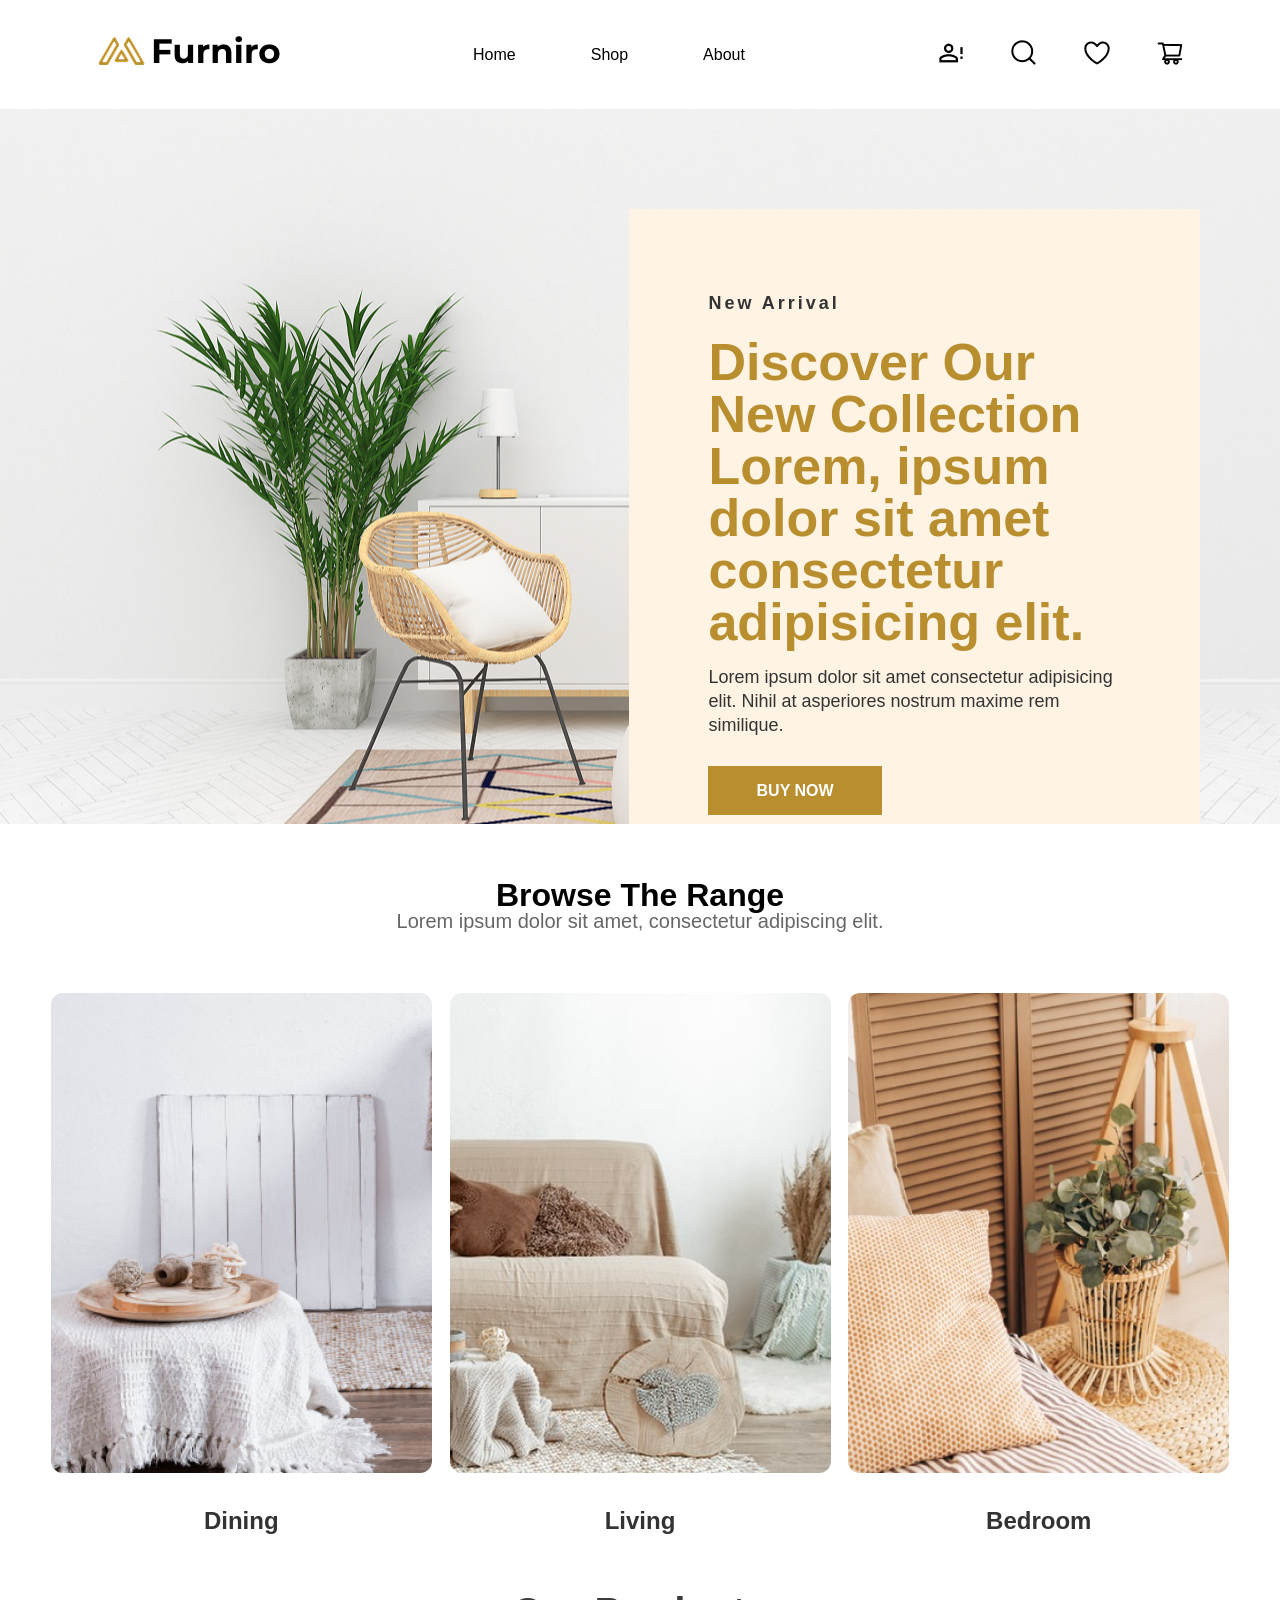
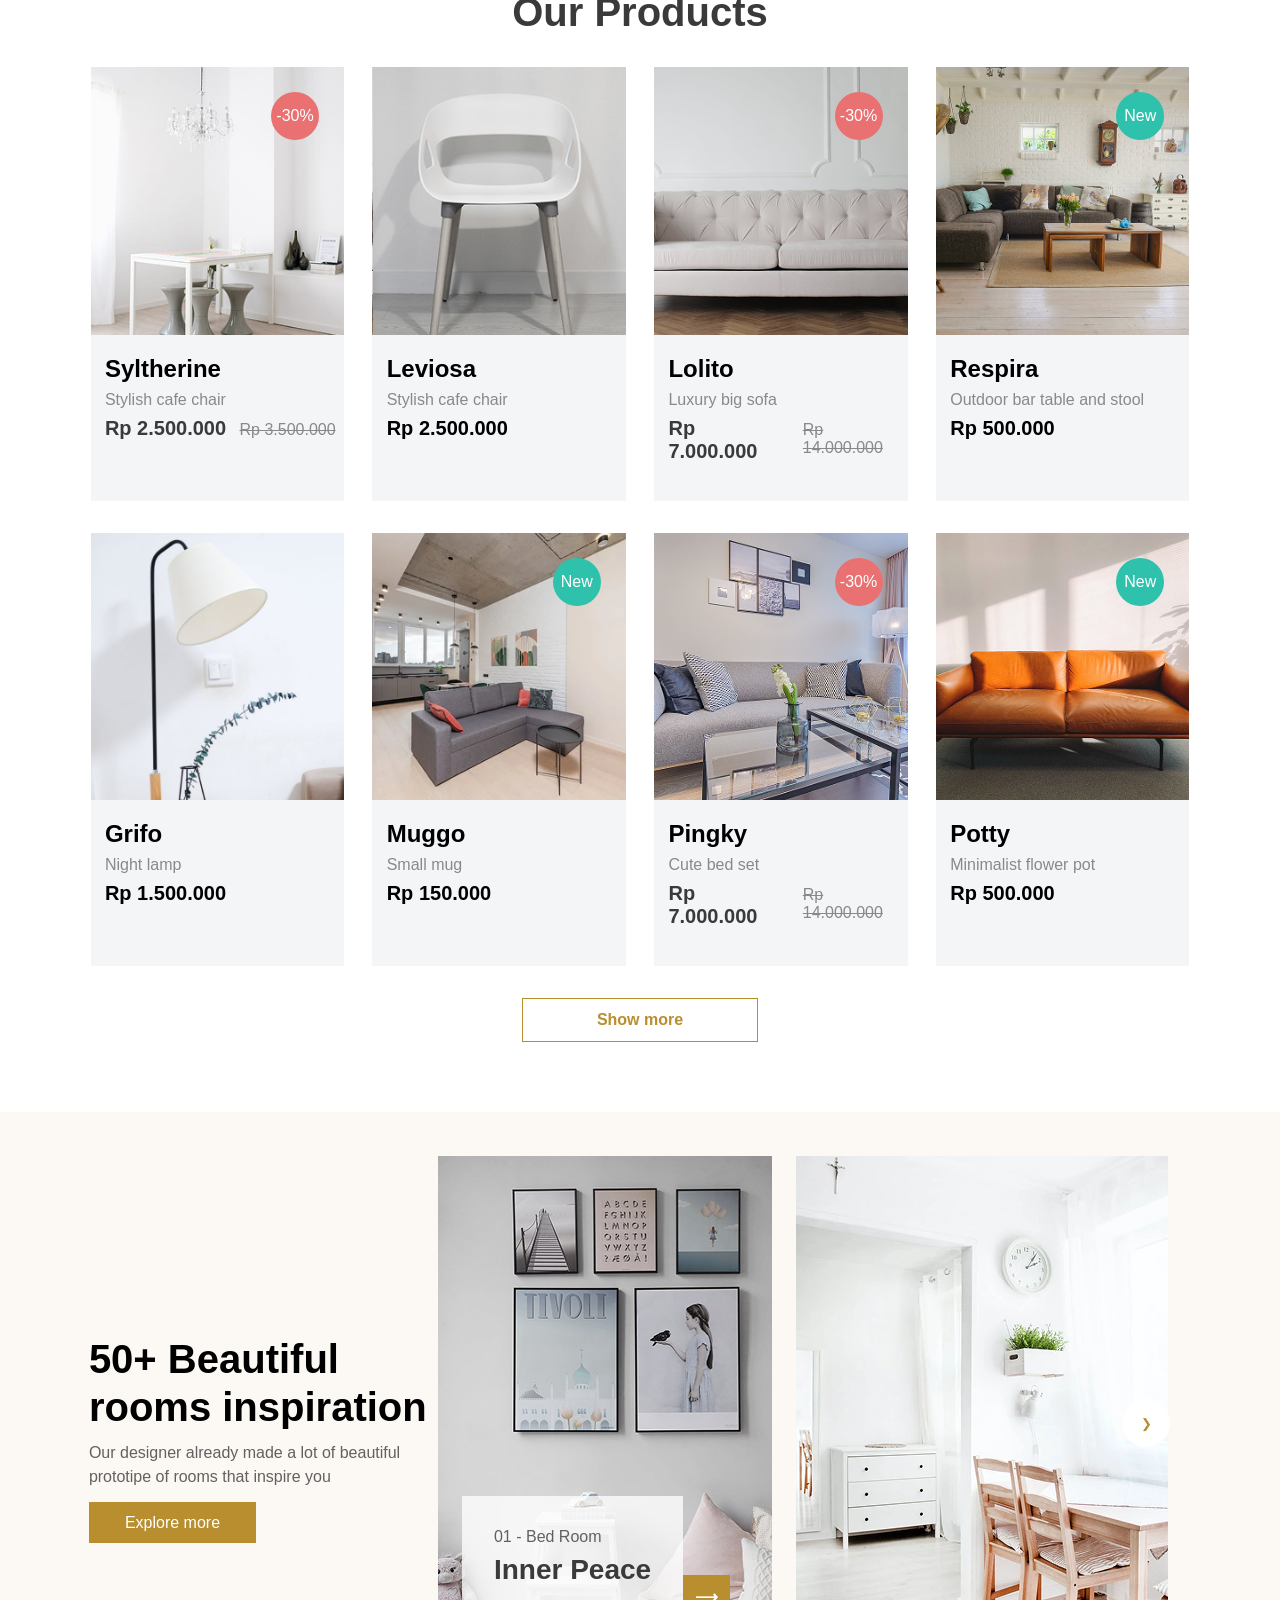
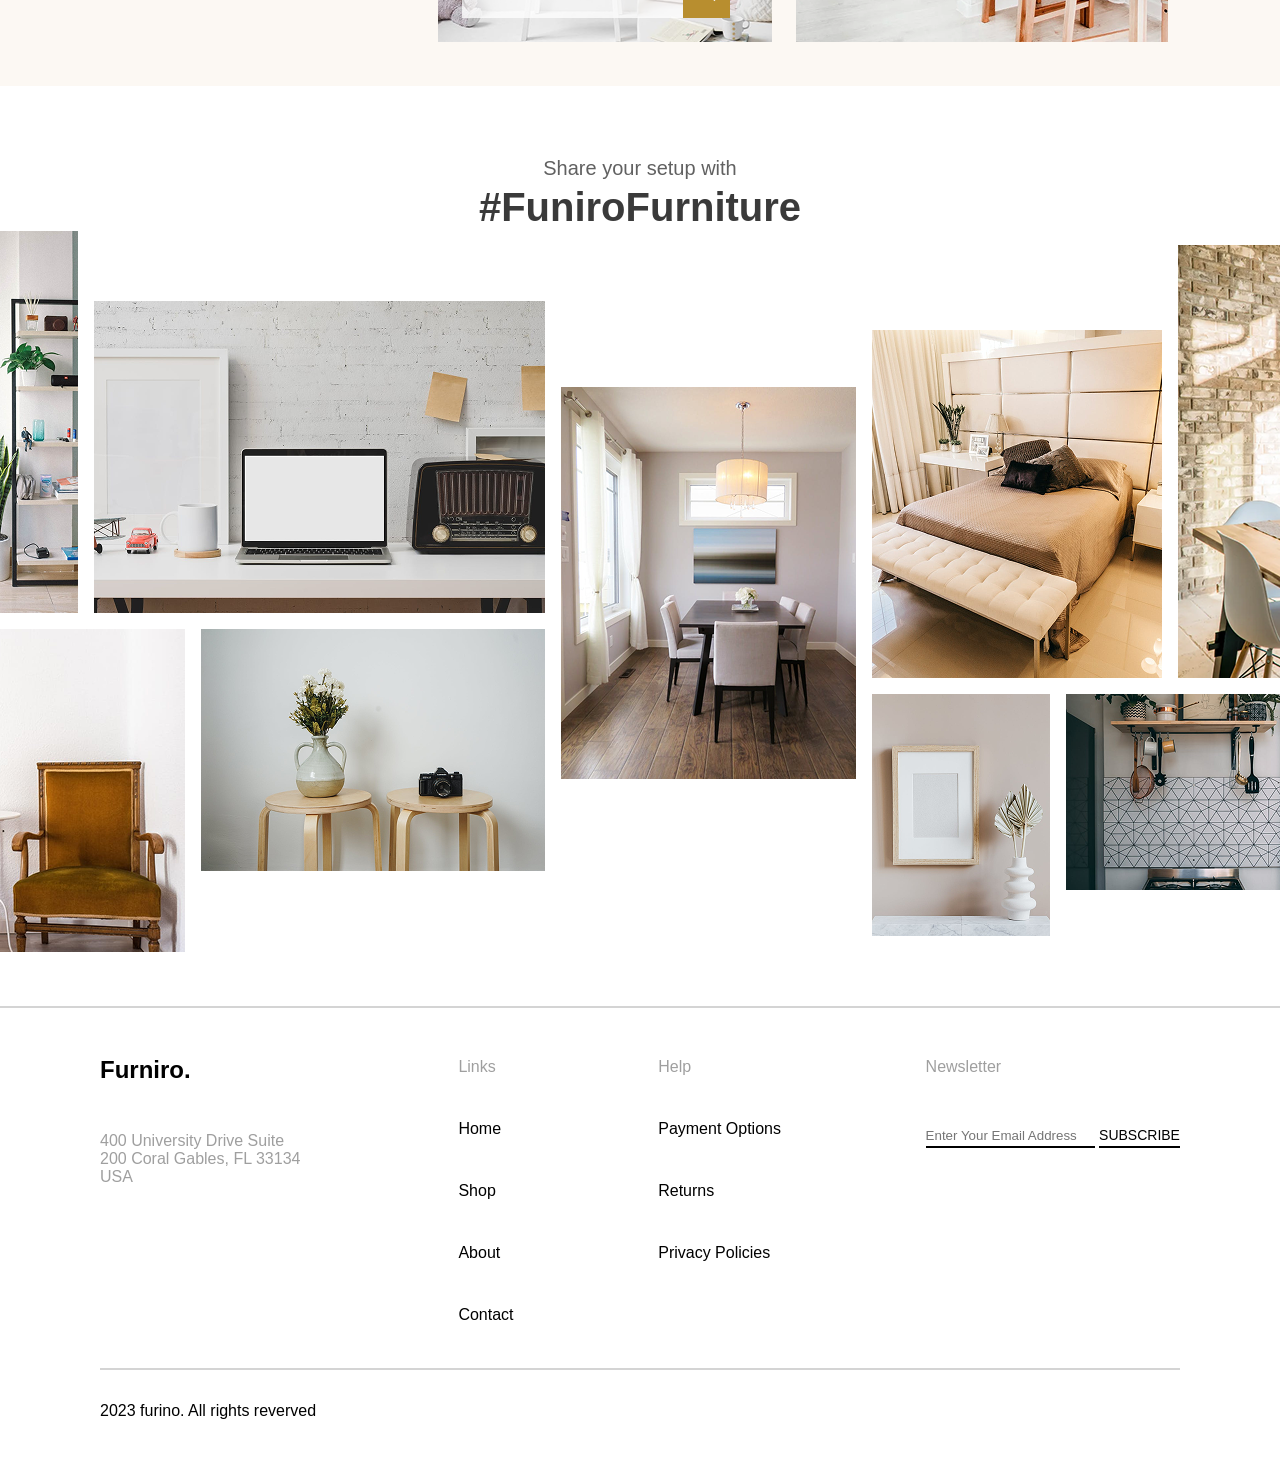
<file: index.html>
<!doctype html>
<html lang="en">
  <head>
    <meta charset="UTF-8" />
    <meta name="viewport" content="width=device-width, initial-scale=1.0" />
    <link rel="icon" href="/pictures/Logo.png" type="image/png" />
    <title>Furniro</title>
    <link rel="stylesheet" href="/css/main.css" />
  </head>
  <body>
    <header>
      <h1>
        <a href="./index.html"
          ><img src="./pictures/logo-name.png" alt="Furniro logo"
        /></a>
      </h1>
      <nav class="header__navbar">
        <ul class="header__navbar__list">
          <li><a href="#">Home</a></li>
          <li><a href="#">Shop</a></li>
          <li><a href="#">About</a></li>
        </ul>
      </nav>
      <ul class="costumer-links">
        <li>
          <a href="#">
            <img src="/pictures/icon-profile.png" alt="profile-icon" />
          </a>
        </li>
        <li>
          <a href="#">
            <img src="/pictures/icon-search.png" alt="search-icon" />
          </a>
        </li>
        <li>
          <a href="#">
            <img src="/pictures/icon-heart.png" alt="heart-icon" />
          </a>
        </li>
        <li>
          <a href="#">
            <img src="/pictures/icon-shopping-cart.png" alt="cart-icon" />
          </a>
        </li>
      </ul>
    </header>
    <main>
      <section class="page-promo">
        <img src="pictures/page-promo-background.png" alt="#" />
        <div class="page-promo__info">
          <p class="page-promo__info-title">New Arrival</p>
          <h2>
            Discover Our New Collection Lorem, ipsum dolor sit amet consectetur
            adipisicing elit.
          </h2>
          <p class="page-promo__info-text">
            Lorem ipsum dolor sit amet consectetur adipisicing elit. Nihil at
            asperiores nostrum maxime rem similique.
          </p>
          <a href="#">BUY NOW</a>
        </div>
      </section>
      <section class="range">
        <div class="range__info">
          <h3>Browse The Range</h3>
          <p>Lorem ipsum dolor sit amet, consectetur adipiscing elit.</p>
        </div>
        <div class="range__rooms">
          <div class="range__rooms-option">
            <a href="#">
              <img
                src="./pictures/range-dining.png"
                alt="dining-room-picture"
              />
            </a>
            <a href="#" class="option-name">Dining</a>
          </div>
          <div class="range__rooms-option">
            <a href="#">
              <img
                src="./pictures/range-living.png"
                alt="living-room-picture"
              />
            </a>
            <a href="#" class="option-name">Living</a>
          </div>
          <div class="range__rooms-option">
            <a href="#">
              <img src="./pictures/range-bedroom.jpg" alt="bedroom-picture" />
            </a>
            <a class="option-name">Bedroom</a>
          </div>
        </div>
      </section>
      <section class="products">
        <h3>Our Products</h3>
        <div class="products__types">
          <div class="products__options products__options--changed-price">
            <div class="action-buttons">
              <a>Add to a cart</a>
              <div class="action-buttons__options">
                <span
                  ><button>
                    <img src="./pictures/share.png" />Share
                  </button></span
                >
                <span
                  ><button>
                    <img src="./pictures/compare.png" />Compare
                  </button></span
                >
                <span
                  ><button><img src="./pictures/like.png" />Like</button></span
                >
              </div>
            </div>
            <span class="sale-30">-30%</span>
            <a href="#">
              <img src="./pictures/products-syltherine.jpg" alt="cafe-chairs" />
            </a>
            <div class="products__options-info">
              <h4>Syltherine</h4>
              <p>Stylish cafe chair</p>
              <ul>
                <li>Rp 2.500.000</li>
                <li>Rp 3.500.000</li>
              </ul>
            </div>
          </div>
          <div class="products__options">
            <div class="action-buttons">
              <a>Add to a cart</a>
              <div class="action-buttons__options">
                <span
                  ><button>
                    <img src="./pictures/share.png" />Share
                  </button></span
                >
                <span
                  ><button>
                    <img src="./pictures/compare.png" />Compare
                  </button></span
                >
                <span
                  ><button><img src="./pictures/like.png" />Like</button></span
                >
              </div>
            </div>
            <a href="#">
              <img src="./pictures/products-leviosa.png" alt="cafe-chair" />
            </a>
            <div class="products__options-info">
              <h4>Leviosa</h4>
              <ul>
                <li>Stylish cafe chair</li>
                <li>Rp 2.500.000</li>
              </ul>
            </div>
          </div>
          <div class="products__options products__options--changed-price">
            <div class="action-buttons">
              <a>Add to a cart</a>
              <div class="action-buttons__options">
                <span
                  ><button>
                    <img src="./pictures/share.png" />Share
                  </button></span
                >
                <span
                  ><button>
                    <img src="./pictures/compare.png" />Compare
                  </button></span
                >
                <span
                  ><button><img src="./pictures/like.png" />Like</button></span
                >
              </div>
            </div>
            <span class="sale-30">-30%</span>
            <a href="#">
              <img src="./pictures/products-lolito.png" alt="beige-sofa" />
            </a>
            <div class="products__options-info">
              <h4>Lolito</h4>
              <p>Luxury big sofa</p>
              <ul>
                <li>Rp 7.000.000</li>
                <li>Rp 14.000.000</li>
              </ul>
            </div>
          </div>
          <div class="products__options">
            <div class="action-buttons">
              <a>Add to a cart</a>
              <div class="action-buttons__options">
                <span
                  ><button>
                    <img src="./pictures/share.png" />Share
                  </button></span
                >
                <span
                  ><button>
                    <img src="./pictures/compare.png" />Compare
                  </button></span
                >
                <span
                  ><button><img src="./pictures/like.png" />Like</button></span
                >
              </div>
            </div>
            <span class="sale-new">New</span>
            <a href="#">
              <img src="./pictures/products-respira.png" class="brown-sofa" />
            </a>
            <div class="products__options-info">
              <h4>Respira</h4>
              <ul>
                <li>Outdoor bar table and stool</li>
                <li>Rp 500.000</li>
              </ul>
            </div>
          </div>
          <div class="products__options">
            <div class="action-buttons">
              <a>Add to a cart</a>
              <div class="action-buttons__options">
                <span
                  ><button>
                    <img src="./pictures/share.png" />Share
                  </button></span
                >
                <span
                  ><button>
                    <img src="./pictures/compare.png" />Compare
                  </button></span
                >
                <span
                  ><button><img src="./pictures/like.png" />Like</button></span
                >
              </div>
            </div>
            <a href="#">
              <img src="./pictures/products-grifo.png" alt="Night-lamp" />
            </a>
            <div class="products__options-info">
              <h4>Grifo</h4>
              <ul>
                <li>Night lamp</li>
                <li>Rp 1.500.000</li>
              </ul>
            </div>
          </div>
          <div class="products__options">
            <div class="action-buttons">
              <a>Add to a cart</a>
              <div class="action-buttons__options">
                <span
                  ><button>
                    <img src="./pictures/share.png" />Share
                  </button></span
                >
                <span
                  ><button>
                    <img src="./pictures/compare.png" />Compare
                  </button></span
                >
                <span
                  ><button><img src="./pictures/like.png" />Like</button></span
                >
              </div>
            </div>
            <span class="sale-new">New</span>
            <a href="#">
              <img src="./pictures/products-muggo.png" alt="Dark-sofa" />
            </a>
            <div class="products__options-info">
              <h4>Muggo</h4>
              <ul>
                <li>Small mug</li>
                <li>Rp 150.000</li>
              </ul>
            </div>
          </div>
          <div class="products__options products__options--changed-price">
            <div class="action-buttons">
              <a>Add to a cart</a>
              <div class="action-buttons__options">
                <span
                  ><button>
                    <img src="./pictures/share.png" />Share
                  </button></span
                >
                <span
                  ><button>
                    <img src="./pictures/compare.png" />Compare
                  </button></span
                >
                <span
                  ><button><img src="./pictures/like.png" />Like</button></span
                >
              </div>
            </div>
            <span class="sale-30">-30%</span>
            <a href="#">
              <img src="./pictures/products-pingky.png" alt="gray-sofa" />
            </a>
            <div class="products__options-info">
              <h4>Pingky</h4>
              <p>Cute bed set</p>
              <ul>
                <li>Rp 7.000.000</li>
                <li>Rp 14.000.000</li>
              </ul>
            </div>
          </div>
          <div class="products__options">
            <div class="action-buttons">
              <a>Add to a cart</a>
              <div class="action-buttons__options">
                <span
                  ><button><img src="./pictures/share.png" />Share</button>
                </span>
                <span
                  ><button>
                    <img src="./pictures/compare.png" />Compare
                  </button></span
                >
                <span>
                  <button><img src="./pictures/like.png" />Like</button></span
                >
              </div>
            </div>
            <span class="sale-new">New</span>
            <a href="#">
              <img src="./pictures/products-potty.png" alt="orange-sofa" />
            </a>
            <div class="products__options-info">
              <h4>Potty</h4>
              <ul>
                <li>Minimalist flower pot</li>
                <li>Rp 500.000</li>
              </ul>
            </div>
          </div>
        </div>
        <span class="center"><a href="#" class="show-more">Show more</a></span>
      </section>
      <section class="inspirations">
        <div class="inspirations__info">
          <h2>50+ Beautiful rooms inspiration</h2>
          <p>
            Our designer already made a lot of beautiful prototipe of rooms that
            inspire you
          </p>
          <a href="#">Explore more</a>
        </div>
        <div class="inspirations__bedroom">
          <div class="inspirations__bedroom-info">
            <p>01 - Bed Room</p>
            <h4>Inner Peace</h4>
          </div>
          <span><a href="#"> &#10230;</a></span>
        </div>
        <img src="./pictures/inspiration-diningroom.png" />
        <span class="Next"><button class="Next">&#10095;</button></span>
      </section>
      <section class="furniture">
        <div class="furniture__info">
          <p>Share your setup with</p>
          <h3>#FuniroFurniture</h3>
        </div>
        <img src="./pictures/furniture-background.png" />
      </section>
    </main>
    <footer>
      <div class="footer-up">
        <div class="footer-info">
          <h2>Furniro.</h2>
          <p>400 University Drive Suite 200 Coral Gables, FL 33134 USA</p>
        </div>
        <div class="links">
          <div class="link-name"><a href="#">Links</a></div>
          <div class="link"><a href="#">Home</a></div>
          <div class="link"><a href="#">Shop</a></div>
          <div class="link"><a href="#">About</a></div>
          <div class="link"><a href="#">Contact</a></div>
        </div>
        <div class="links">
          <div class="link-name"><a href="#">Help</a></div>
          <div class="link"><a href="#">Payment Options</a></div>
          <div class="link"><a href="#">Returns</a></div>
          <div class="link"><a href="#">Privacy Policies</a></div>
        </div>
        <div class="newsletter">
          <p>Newsletter</p>
          <input type="email" placeholder="Enter Your Email Address" />
          <button>SUBSCRIBE</button>
        </div>
      </div>
      <div class="footer-lower">
        <p>2023 furino. All rights reverved</p>
      </div>
    </footer>
  </body>
</html>
</file>
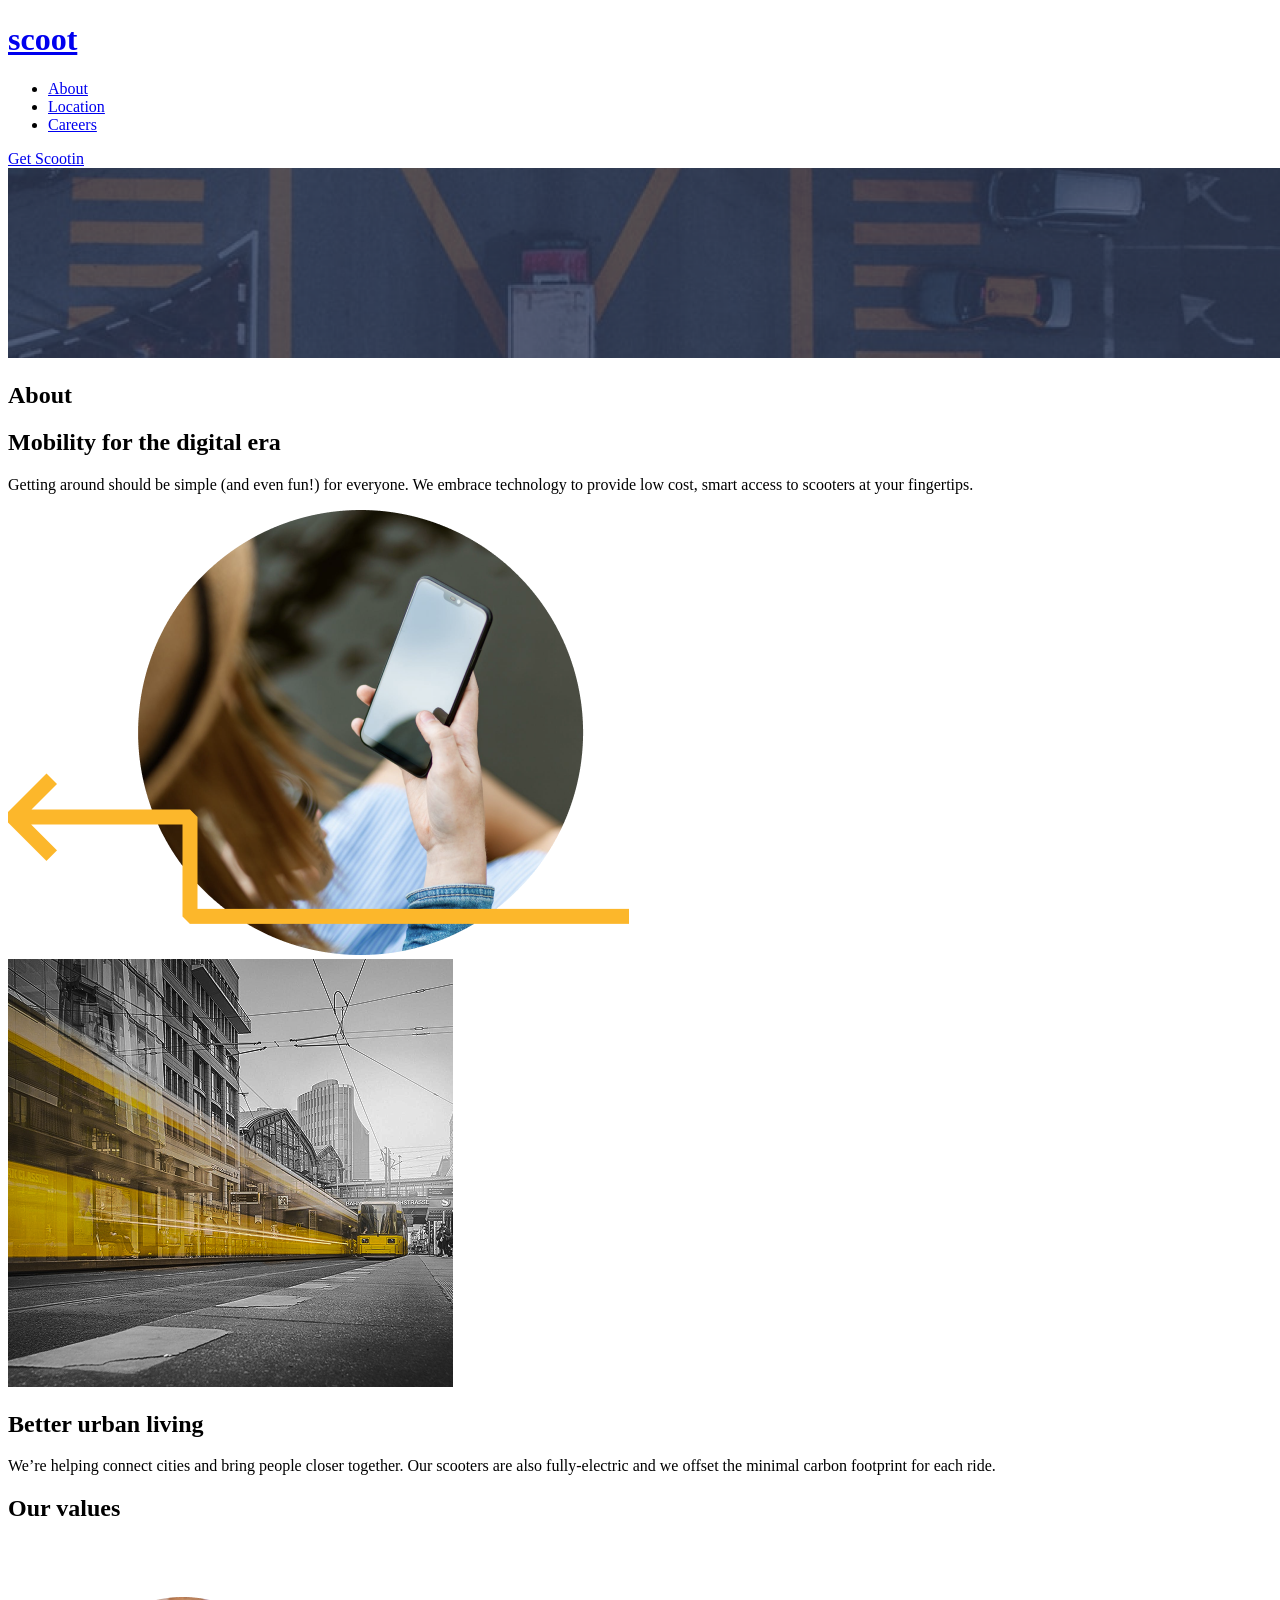
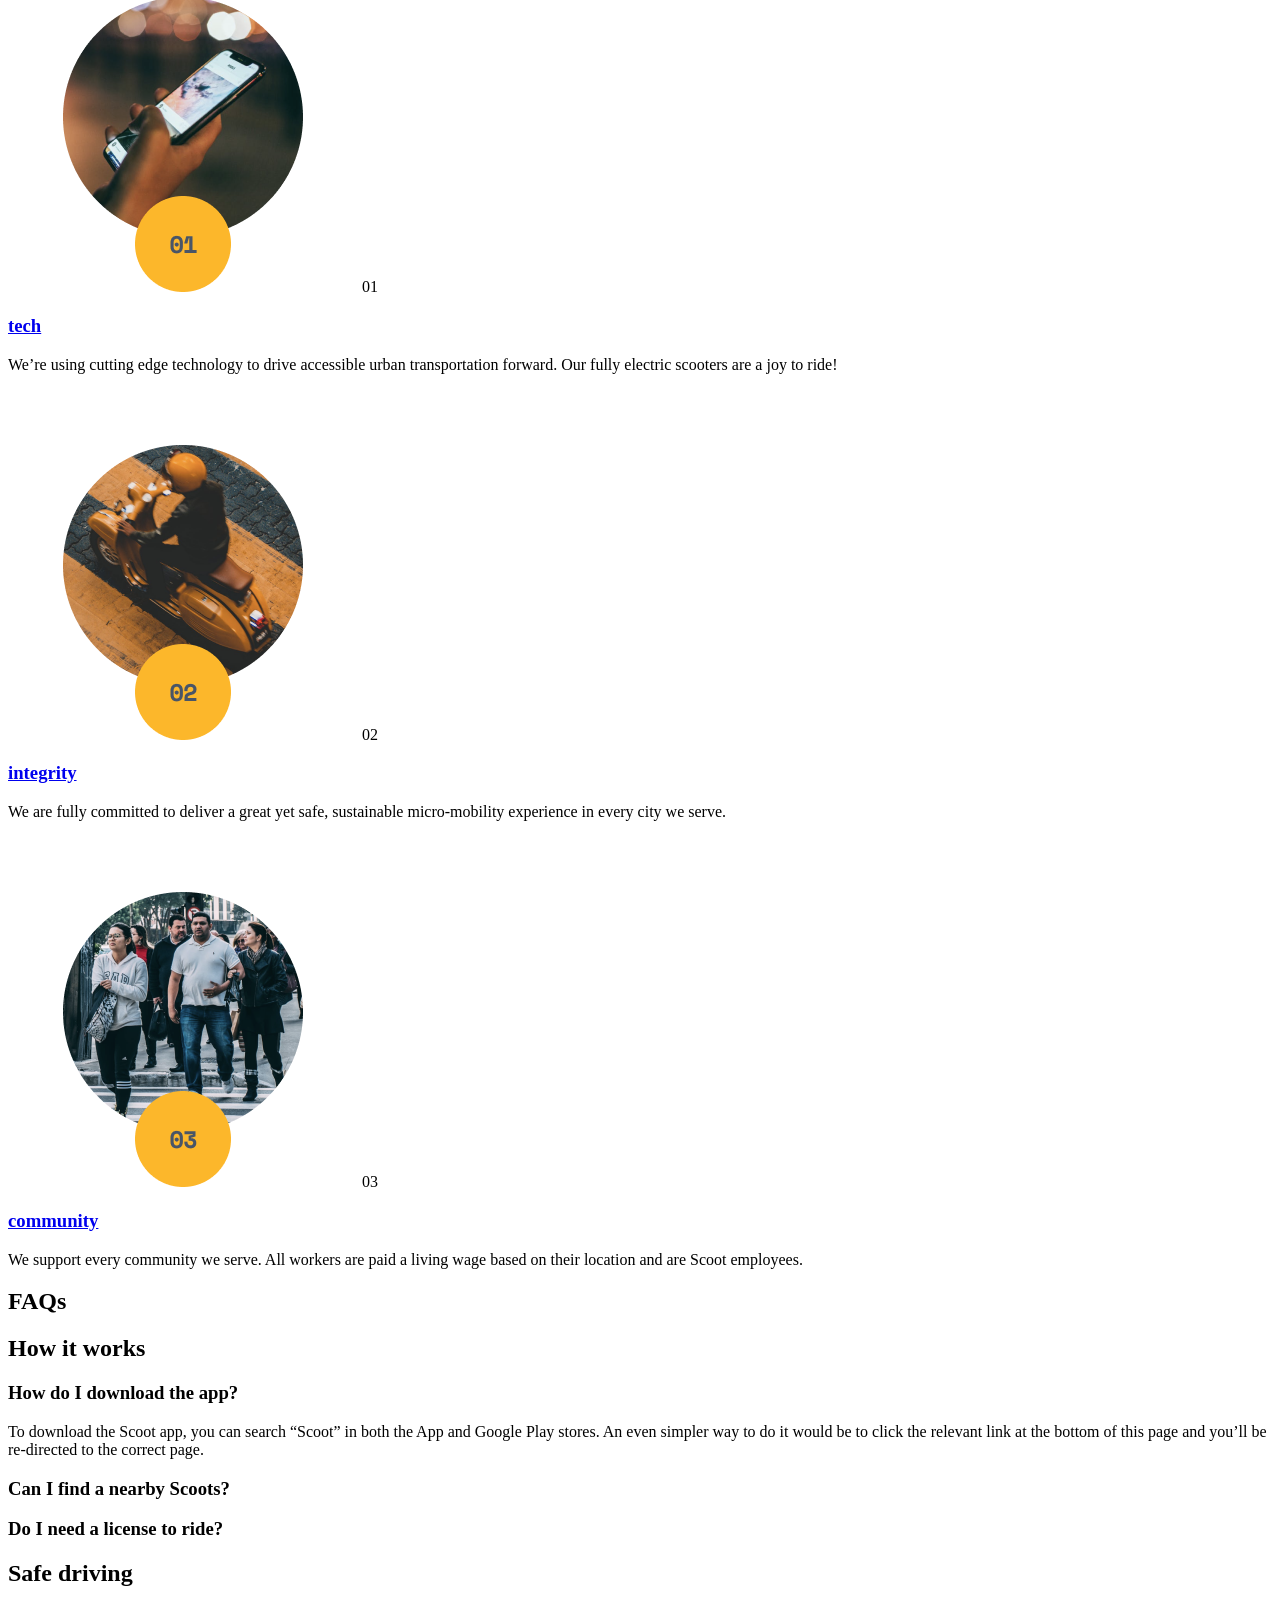
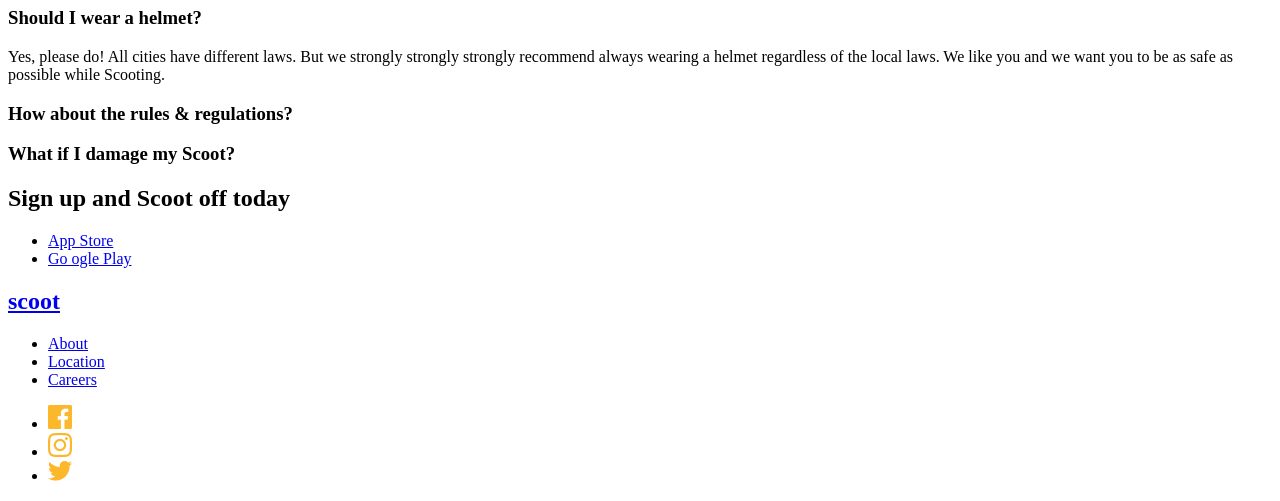
<file: About.html>
<!DOCTYPE html>
<html lang="en">
  <head>
    <meta charset="UTF-8" />
    <title>About</title>
  </head>
  <body>
    <header>
      <h1><a href="index.html">scoot</a></h1>
      <nav>
        <ul>
          <li><a href="About.html" target="_self">About</a></li>
          <li><a href="Locations.html">Location</a></li>
          <li><a href="Careers.html">Careers</a></li>
        </ul>
      </nav>
      <a href="#">Get Scootin</a>
    </header>
    <main>
      <img src="images/Bitmap (5).png" alt="city road" />
      <h2>About</h2>
      <section class="info-section">
        <div class="info-div">
          <h2>Mobility for the digital era</h2>
          <p>
            Getting around should be simple (and even fun!) for everyone. We
            embrace technology to provide low cost, smart access to scooters at
            your fingertips.
          </p>
          <img src="images/Group 15.png" alt="a phone" />
        </div>
        <div class="info-div">
          <img src="images/Bitmap.png" alt="yellow bus in the city" />
          <h2>Better urban living</h2>
          <p>
            We’re helping connect cities and bring people closer together. Our
            scooters are also fully-electric and we offset the minimal carbon
            footprint for each ride.
          </p>
        </div>
      </section>
      <section class="values-section">
        <h2>Our values</h2>
        <div class="values-div">
          <img src="images/Group 11.png" alt="a phone" />
          <span>01</span>
          <h3><a href="#">tech</a></h3>
          <p>
            We’re using cutting edge technology to drive accessible urban
            transportation forward. Our fully electric scooters are a joy to
            ride!
          </p>
        </div>
        <div class="values-div">
          <img src="images/Group 24.png" alt="a girl on the scooter" />
          <span>02</span>
          <h3><a href="#">integrity</a></h3>
          <p>
            We are fully committed to deliver a great yet safe, sustainable
            micro-mobility experience in every city we serve.
          </p>
        </div>
        <div class="values-div">
          <img src="images/Group 12.png" alt="people" />
          <span>03</span>
          <h3><a href="#"> community </a></h3>
          <p>
            We support every community we serve. All workers are paid a living
            wage based on their location and are Scoot employees.
          </p>
        </div>
      </section>
      <section class="faq-section">
        <h2>FAQs</h2>
        <div class="faq-div">
          <h2>How it works</h2>
          <div class="simple-faqs">
            <h3>How do I download the app?</h3>
            <p>
              To download the Scoot app, you can search “Scoot” in both the App
              and Google Play stores. An even simpler way to do it would be to
              click the relevant link at the bottom of this page and you’ll be
              re-directed to the correct page.
            </p>
          </div>
          <div class="simple-faqs">
            <h3>Can I find a nearby Scoots?</h3>
          </div>
          <div class="simple-faqs">
            <h3>Do I need a license to ride?</h3>
          </div>
        </div>
        <div class="faq-div">
          <h2>Safe driving</h2>
          <div class="simple-faqs">
            <h3>Should I wear a helmet?</h3>
            <p>
              Yes, please do! All cities have different laws. But we strongly
              strongly strongly recommend always wearing a helmet regardless of
              the local laws. We like you and we want you to be as safe as
              possible while Scooting.
            </p>
          </div>
          <div class="simple-faqs">
            <h3>How about the rules & regulations?</h3>
          </div>
          <div class="simple-faqs">
            <h3>What if I damage my Scoot?</h3>
          </div>
        </div>
      </section>
    </main>
    <footer>
      <section class="upper-footer">
        <h2>Sign up and Scoot off today</h2>
        <nav>
          <ul>
            <li>
              <a href="https://www.apple.com/de/app-store/" target="_blank"
                >App Store</a
              >
            </li>
            <li>
              <a
                href="https://play.google.com/store/apps?hl=de&gl=US"
                target="_blank"
                >Go ogle Play</a
              >
            </li>
          </ul>
        </nav>
      </section>
      <section class="lower-footer">
        <div class="footer-nav">
          <h2><a href="#" target="_self">scoot</a></h2>
          <nav>
            <ul>
              <li><a href="About.html"> About </a></li>
              <li><a href="Locations.html"> Location </a></li>
              <li><a href="Careers.html"> Careers </a></li>
            </ul>
          </nav>
        </div>
        <div class="social-media">
          <nav>
            <ul>
              <li>
                <a href="https://www.facebook.com/" target="_blank">
                  <img src="images/Path (2).png" alt="Facebook logo" />
                </a>
              </li>
              <li>
                <a href="https://www.instagram.com/" target="_blank">
                  <img src="images/Shape (1).png" alt="instagram logo" />
                </a>
              </li>
              <li>
                <a href="https://x.com/?lang=de" target="_blank">
                  <img src="images/Path (3).png" alt="twitter logo" />
                </a>
              </li>
            </ul>
          </nav>
        </div>
      </section>
    </footer>
  </body>
</html>
</file>
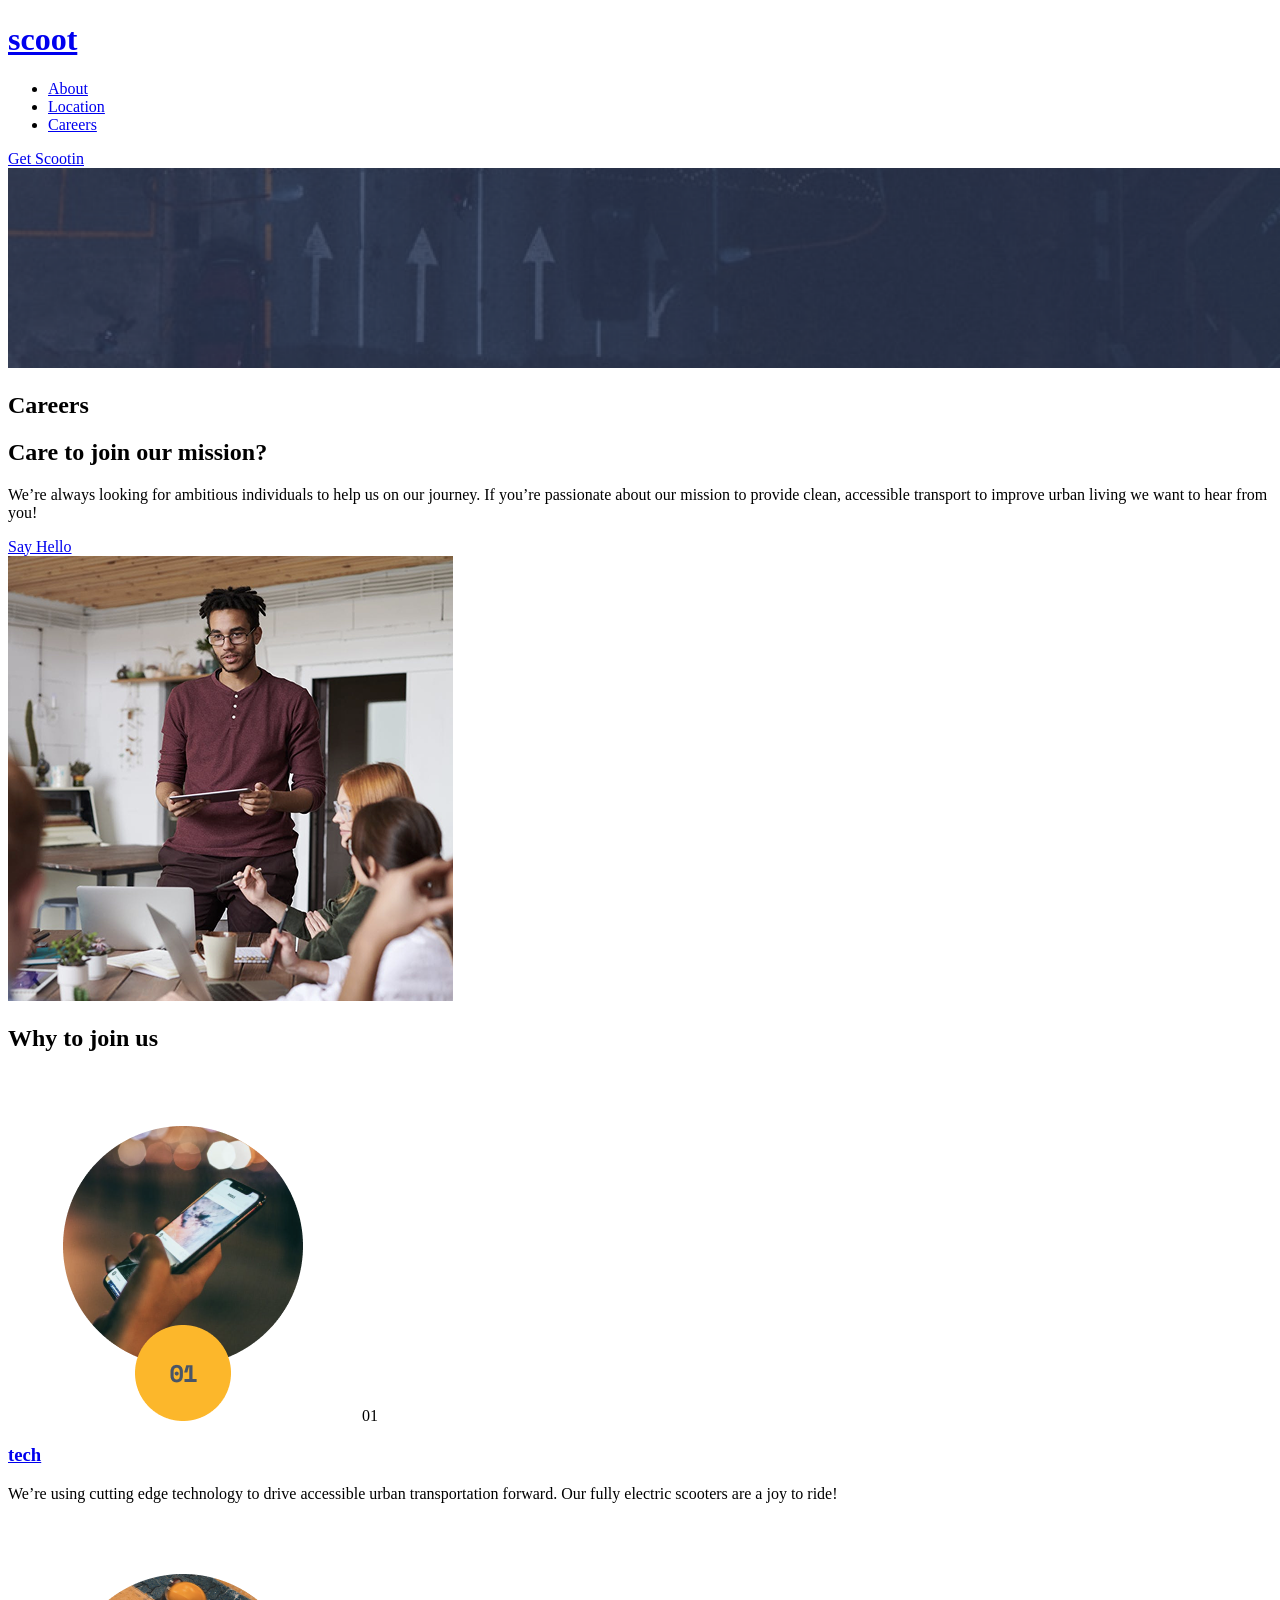
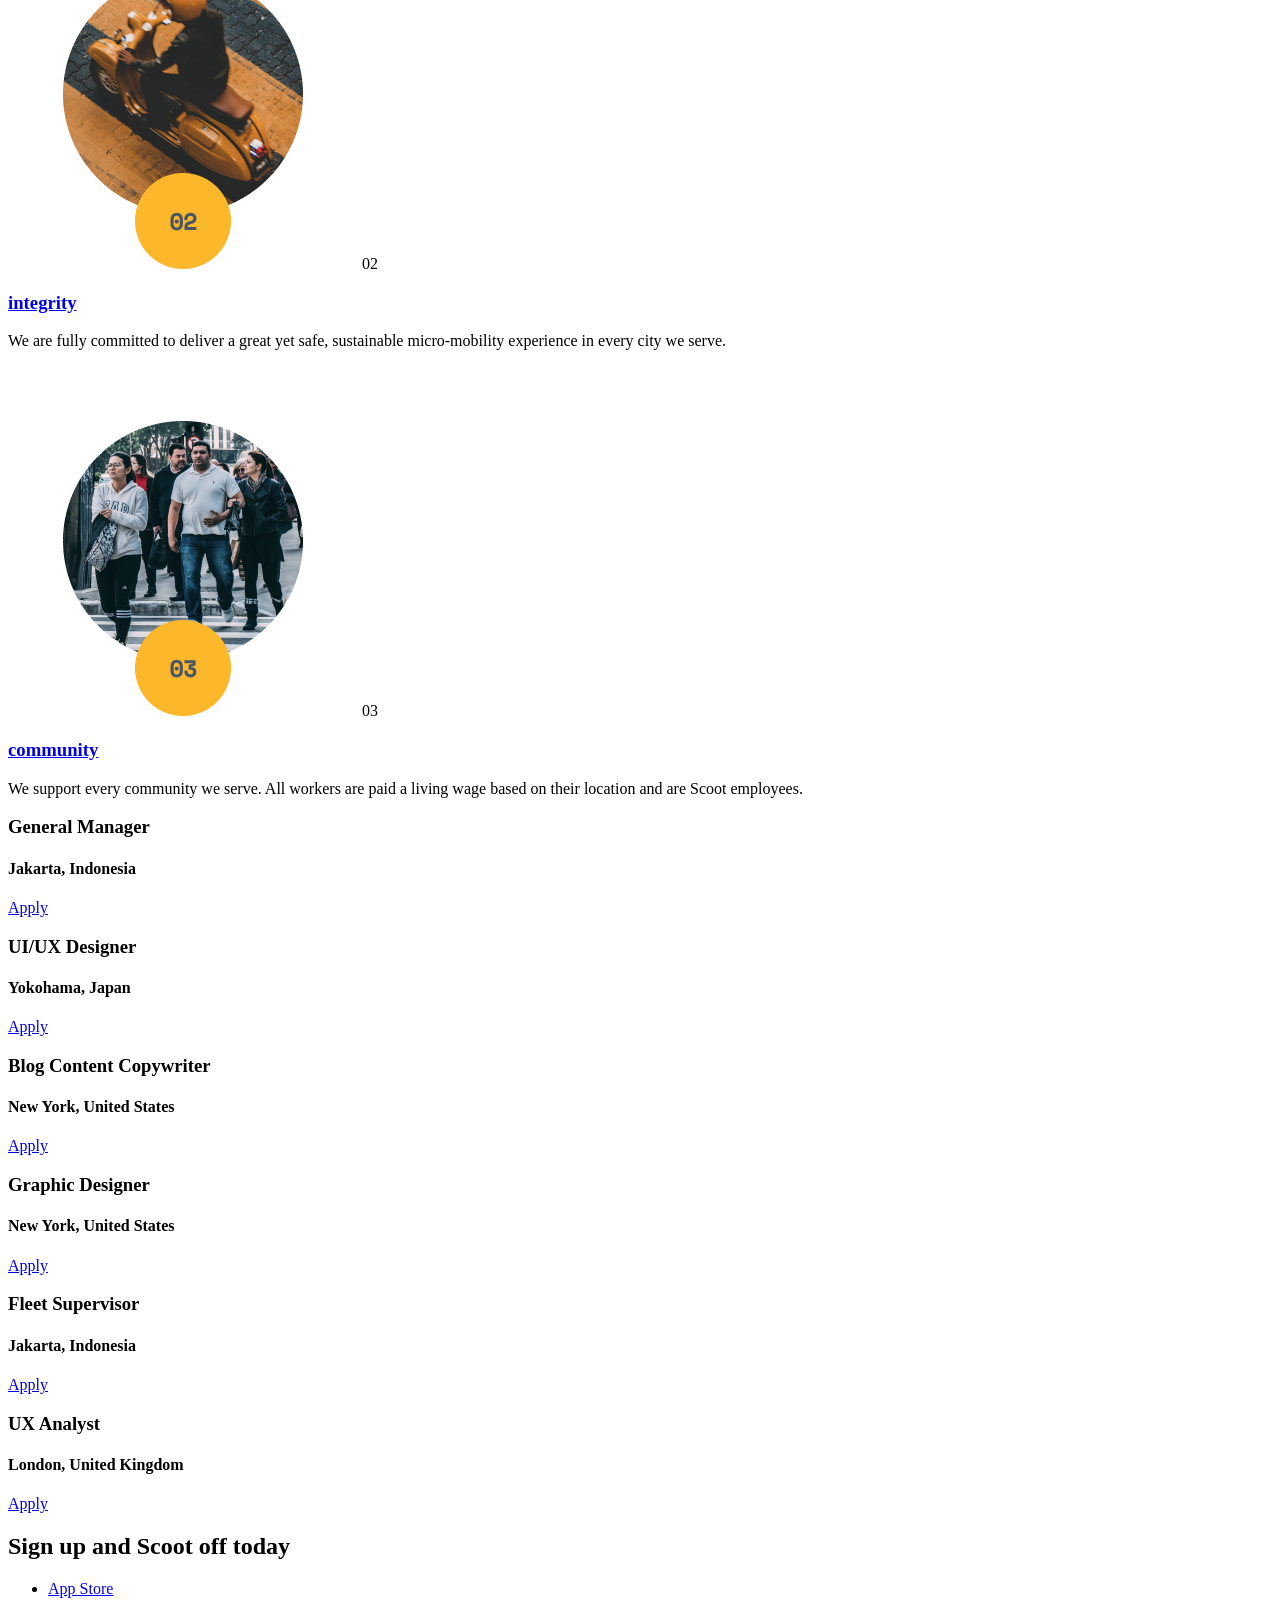
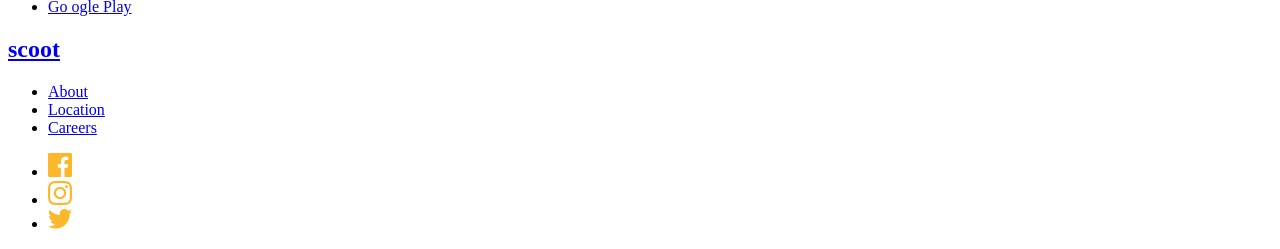
<file: Careers.html>
<!DOCTYPE html>
<html lang="eng">
  <head>
    <meta charset="UTF-8" />
    <title>Careers</title>
  </head>
  <body>
    <header>
      <h1><a href="index.html">scoot</a></h1>
      <nav>
        <ul>
          <li><a href="About.html" target="_self">About</a></li>
          <li><a href="Locations.html">Location</a></li>
          <li><a href="careers.html">Careers</a></li>
        </ul>
      </nav>
      <a href="#">Get Scootin</a>
    </header>
    <main>
      <img src="images/Group 22.png" alt="city-road" />
      <h2>Careers</h2>
      <section class="misiion-section">
        <div class="mission-div">
          <h2>Care to join our mission?</h2>
          <p>
            We’re always looking for ambitious individuals to help us on our
            journey. If you’re passionate about our mission to provide clean,
            accessible transport to improve urban living we want to hear from
            you!
          </p>
          <a href="#">Say Hello</a>
        </div>
        <img src="images/Bitmap (6).png" alt="a-guy-talking" />
      </section>
      <section class="joining-section">
        <h2>Why to join us</h2>
        <div class="joining-div">
          <img src="images/Group 11.png" alt="a-phone" />
          <span>01</span>
          <h3><a href="#">tech</a></h3>
          <p>
            We’re using cutting edge technology to drive accessible urban
            transportation forward. Our fully electric scooters are a joy to
            ride!
          </p>
        </div>
        <div class="joining-div">
          <img src="images/Group 24.png" alt="a-girl-on-the-scooter" />
          <span>02</span>
          <h3><a href="#">integrity</a></h3>
          <p>
            We are fully committed to deliver a great yet safe, sustainable
            micro-mobility experience in every city we serve.
          </p>
        </div>
        <div class="joining-div">
          <img src="images/Group 12.png" alt="people" />
          <span>03</span>
          <h3><a href="#"> community </a></h3>
          <p>
            We support every community we serve. All workers are paid a living
            wage based on their location and are Scoot employees.
          </p>
        </div>
      </section>
      <section class="vacancies">
        <div>
          <div>
            <div class="name-place">
              <h3>General Manager</h3>
              <h4>Jakarta, Indonesia</h4>
            </div>
            <a href="#">Apply</a>
          </div>
          <div>
            <div class="name-place">
              <h3>UI/UX Designer</h3>
              <h4>Yokohama, Japan</h4>
            </div>
            <a href="#">Apply</a>
          </div>
          <div>
            <div class="name-place">
              <h3>Blog Content Copywriter</h3>
              <h4>New York, United States</h4>
            </div>
            <a href="#">Apply</a>
          </div>
          <div>
            <div class="name-place">
              <h3>Graphic Designer</h3>
              <h4>New York, United States</h4>
            </div>
            <a href="#">Apply</a>
          </div>
          <div>
            <div class="name-place">
              <h3>Fleet Supervisor</h3>
              <h4>Jakarta, Indonesia</h4>
            </div>
            <a href="#">Apply</a>
          </div>
          <div>
            <div class="name-place">
              <h3>UX Analyst</h3>
              <h4>London, United Kingdom</h4>
            </div>
            <a href="#">Apply</a>
          </div>
        </div>
      </section>
    </main>
    <footer>
      <section class="upper-footer">
        <h2>Sign up and Scoot off today</h2>
        <nav>
          <ul>
            <li>
              <a href="https://www.apple.com/de/app-store/" target="_blank"
                >App Store</a
              >
            </li>
            <li>
              <a
                href="https://play.google.com/store/apps?hl=de&gl=US"
                target="_blank"
                >Go ogle Play</a
              >
            </li>
          </ul>
        </nav>
      </section>
      <section class="lower-footer">
        <div class="footer-nav">
          <h2><a href="#" target="_self">scoot</a></h2>
          <nav>
            <ul>
              <li><a href="About.html"> About </a></li>
              <li><a href="Locations.html"> Location </a></li>
              <li><a href="careers.html"> Careers </a></li>
            </ul>
          </nav>
        </div>
        <div class="social-media">
          <nav>
            <ul>
              <li>
                <a href="https://www.facebook.com/" target="_blank">
                  <img src="images/Path (2).png" alt="Facebook logo" />
                </a>
              </li>
              <li>
                <a href="https://www.instagram.com/" target="_blank">
                  <img src="images/Shape (1).png" alt="instagram logo" />
                </a>
              </li>
              <li>
                <a href="https://x.com/?lang=de" target="_blank">
                  <img src="images/Path (3).png" alt="twitter logo" />
                </a>
              </li>
            </ul>
          </nav>
        </div>
      </section>
    </footer>
  </body>
</html>
</file>
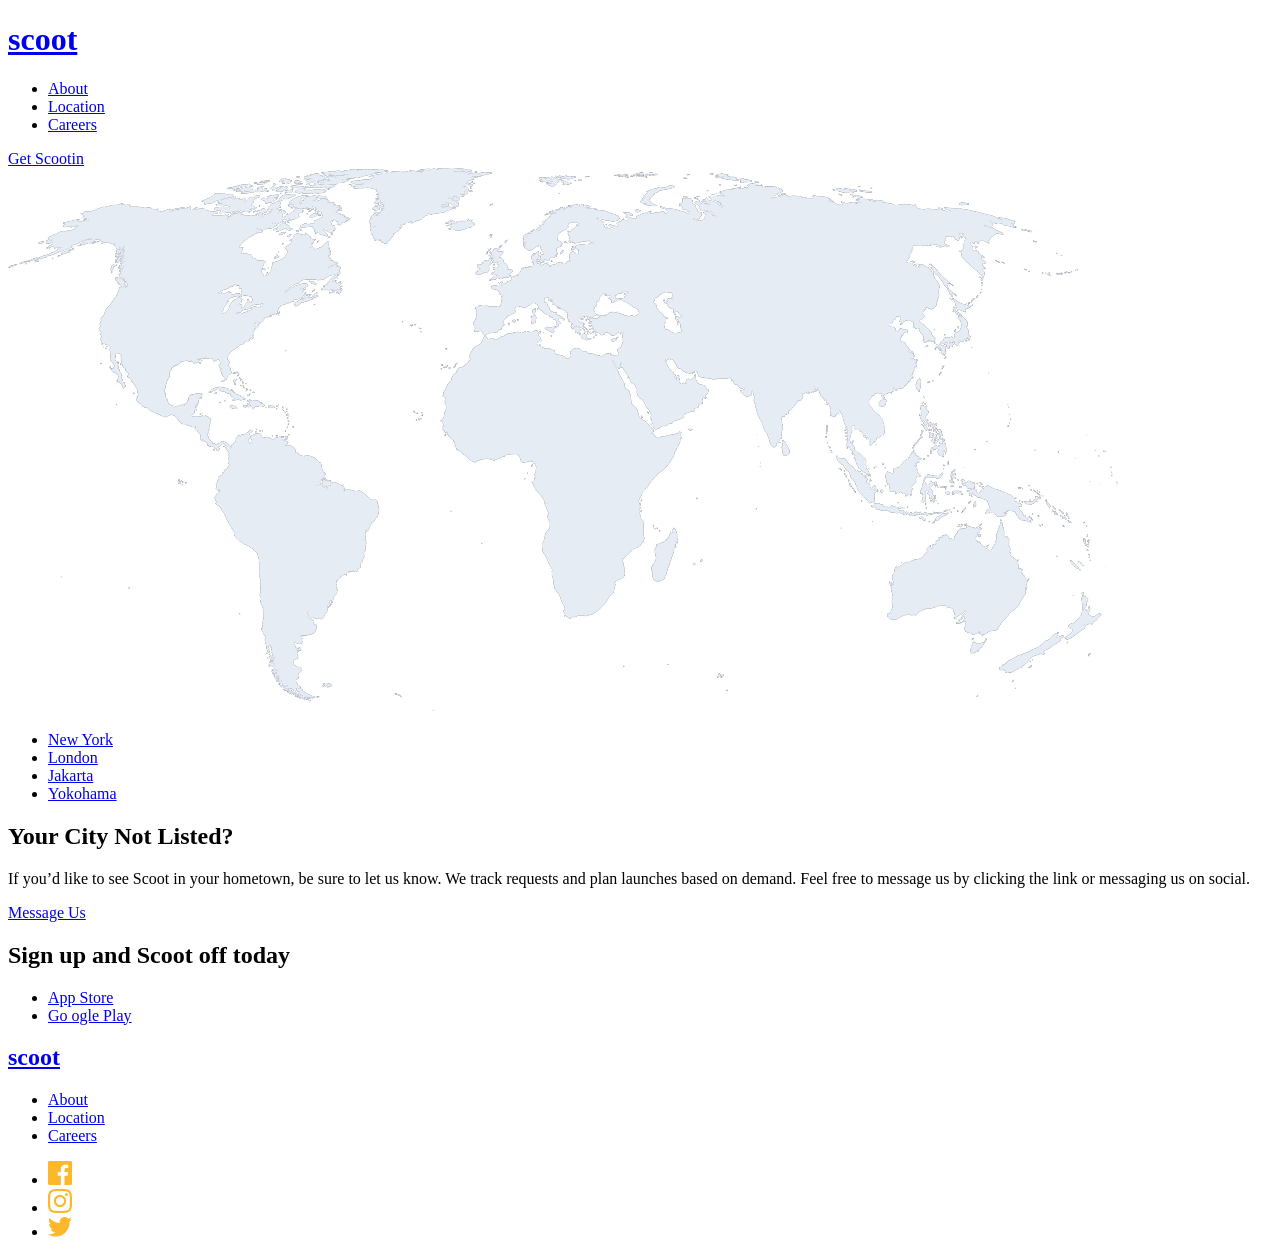
<file: Locations.html>
<!DOCTYPE html>
<html lang="eng">
  <head>
    <meta charset="UTF-8" />
    <title>Locations</title>
  </head>
  <body>
    <header>
      <h1><a href="index.html">scoot</a></h1>
      <nav>
        <ul>
          <li><a href="About.html" target="_self">About</a></li>
          <li><a href="Locations.html">Location</a></li>
          <li><a href="careers.html">Careers</a></li>
        </ul>
      </nav>
      <a href="#">Get Scootin</a>
    </header>
    <main>
      <section class="map">
        <img src="images/Object.png" alt="world-map" />
        <div>
          <ul>
            <li><a href="#">New York</a></li>
            <li><a href="#">London</a></li>
            <li><a href="#">Jakarta</a></li>
            <li><a href="#">Yokohama</a></li>
          </ul>
        </div>
      </section>
      <section class="your-city">
        <h2>Your City Not Listed?</h2>
        <p>
          If you’d like to see Scoot in your hometown, be sure to let us know.
          We track requests and plan launches based on demand. Feel free to
          message us by clicking the link or messaging us on social.
        </p>
        <a href="#">Message Us</a>
      </section>
    </main>
    <footer>
      <section class="upper-footer">
        <h2>Sign up and Scoot off today</h2>
        <nav>
          <ul>
            <li>
              <a href="https://www.apple.com/de/app-store/" target="_blank"
                >App Store</a
              >
            </li>
            <li>
              <a
                href="https://play.google.com/store/apps?hl=de&gl=US"
                target="_blank"
                >Go ogle Play</a
              >
            </li>
          </ul>
        </nav>
      </section>
      <section class="lower-footer">
        <div class="footer-nav">
          <h2><a href="#" target="_self">scoot</a></h2>
          <nav>
            <ul>
              <li><a href="About.html"> About </a></li>
              <li><a href="Locations.html"> Location </a></li>
              <li><a href="careers.html"> Careers </a></li>
            </ul>
          </nav>
        </div>
        <div class="social-media">
          <nav>
            <ul>
              <li>
                <a href="https://www.facebook.com/" target="_blank">
                  <img src="images/Path (2).png" alt="Facebook logo" />
                </a>
              </li>
              <li>
                <a href="https://www.instagram.com/" target="_blank">
                  <img src="images/Shape (1).png" alt="instagram logo" />
                </a>
              </li>
              <li>
                <a href="https://x.com/?lang=de" target="_blank">
                  <img src="images/Path (3).png" alt="twitter logo" />
                </a>
              </li>
            </ul>
          </nav>
        </div>
      </section>
    </footer>
  </body>
</html>
</file>
<file: css/main.css>
/* @function percent-promo($px, $base: 643) {
  @return ($px/$base) * 100%;
}
@function percent-sale($px, $base: 285) {
  @return ($px/$base) * 100%;
} */
* {
  font-family: sans-serif;
  text-decoration: none;
  list-style: none;
  margin: 0;
  padding: 0;
  box-sizing: border-box;
}

header {
  background-color: #fff;
  display: flex;
  justify-content: space-around;
  flex-wrap: wrap;
  align-items: center;
  padding: 1.875rem 0;
}

.header__navbar__list {
  display: flex;
  justify-content: space-between;
  align-items: center;
  flex-wrap: wrap;
}
.header__navbar__list li {
  margin-right: 4.6875rem;
}
.header__navbar__list li:nth-child(3) {
  margin-right: 0;
}
.header__navbar__list li a {
  font-size: 16px;
  line-height: 1;
  font-weight: 500;
  color: black;
}

.costumer-links {
  display: flex;
  flex-wrap: wrap;
}
.costumer-links li {
  justify-content: space-between;
  margin-right: 2.8125rem;
}
.costumer-links li:nth-child(4) {
  margin-right: 0;
}

.page-promo {
  width: 100%;
  min-height: 44.6875rem;
  padding: 10.625% 4.0277777778% 8.0555555556% 51.3194444444%;
  overflow: hidden;
  position: relative;
}
.page-promo img {
  display: inline-block;
  min-width: 100%;
  min-height: 100%;
  left: 50%;
  top: 50%;
  position: absolute;
  z-index: 1;
  transform: translate(-50%, -50%);
}
.page-promo__info {
  max-width: 44.6527777778%;
  padding: 3.875rem 6.2208398134% 2.5rem 6.2208398134%;
  background-color: #fff3e3;
  text-align: left;
  position: absolute;
  z-index: 3;
  top: 13.9954853273%;
  right: 6.2208398134%;
}
.page-promo__info h2 {
  font-size: 3.25rem;
  line-height: 1;
  color: #b88e2f;
  margin-bottom: 1.0625rem;
}
.page-promo a {
  width: 34.5256609642%;
  background-color: #b88e2f;
  padding: 3.8880248834% 11.6640746501%;
  color: #fff;
  font-weight: bold;
  font-size: 16px;
  line-height: 1;
}

.page-promo__info-title {
  font-size: 1.125rem;
  line-height: 3.6111111111;
  letter-spacing: 0.1875rem;
  color: #333333;
  font-weight: 600;
}

.page-promo__info-text {
  font-size: 1.125rem;
  line-height: 1.3333333333;
  color: #333333;
  font-weight: 500;
  margin-bottom: 2.8125rem;
}

.range {
  margin-top: 3.4375rem;
}
.range__info {
  text-align: center;
}
.range__info h3 {
  font-size: 2rem;
  line-height: 1;
}
.range__info p {
  font-size: 1.25rem;
  line-height: 1;
  color: #666666;
}
.range__rooms {
  margin-top: 3.875rem;
  display: flex;
  justify-content: center;
  gap: 1.3888888889%;
  flex-wrap: wrap;
}
.range__rooms-option a img {
  border-radius: 0.75rem;
}

.option-name {
  display: block;
  text-align: center;
  margin-top: 1.875rem;
  font-size: 1.5rem;
  font-weight: 600;
  color: #333333;
}

.products {
  margin-top: 3.4375rem;
}
.products__types {
  display: flex;
  justify-content: center;
  gap: 2.2222222222%;
  flex-wrap: wrap;
}
.products h3 {
  text-align: center;
  color: #3a3a3a;
  font-size: 2.5rem;
  font-weight: 700;
  margin-bottom: 2rem;
}
.products__options {
  width: 19.7916666667%;
  background-color: #f4f5f7;
  margin-bottom: 2rem;
  position: relative;
  overflow: hidden;
  z-index: 1;
}
.products__options a {
  display: block;
}
.products__options a img {
  width: 100%;
}
.products__options-info {
  padding: 16px 0px 30px 5.6140350877%;
}
.products__options-info h4 {
  font-size: 1.5rem;
  font-weight: 600;
  margin-bottom: 0.5rem;
}
.products__options-info ul :first-child {
  font-size: 1rem;
  font-weight: 500;
  color: #898989;
  margin-bottom: 0.5rem;
}
.products__options-info ul :last-child {
  font-size: 1.25rem;
  font-weight: 600;
}
.products__options--changed-price p {
  color: #898989;
  font-weight: 500;
  font-size: 1rem;
  margin-bottom: 0.5rem;
}
.products__options--changed-price ul {
  display: flex;
  flex-direction: row;
  justify-content: flex-start;
  align-items: baseline;
  gap: 5.6140350877%;
}
.products__options--changed-price ul :first-child {
  color: #3a3a3a;
  font-size: 1.25rem;
  font-weight: 600;
}
.products__options--changed-price ul :last-child {
  color: #898989;
  font-size: 1rem;
  text-decoration: line-through;
  font-weight: 400;
}
.products__options .sale-30 {
  position: absolute;
  top: 1.5625rem;
  right: 1.5625rem;
  width: 3rem;
  height: 3rem;
  background-color: #e97171;
  border-radius: 50%;
  display: flex;
  justify-content: center;
  align-items: center;
  font-size: 16px;
  color: #fff;
  font-weight: 500;
  z-index: 2;
}
.products__options .sale-new {
  position: absolute;
  top: 1.5625rem;
  right: 1.5625rem;
  width: 3rem;
  height: 3rem;
  background-color: #2ec1ac;
  border-radius: 50%;
  display: flex;
  justify-content: center;
  align-items: center;
  font-size: 16px;
  color: #fff;
  font-weight: 500;
  z-index: 2;
}
.products__options .action-buttons {
  display: none;
  position: absolute;
  inset: 0;
  justify-content: center;
  align-items: center;
  flex-direction: column;
  z-index: 3;
  background-color: rgba(58, 58, 58, 0.5);
}
.products__options .action-buttons a {
  font-size: 1rem;
  color: #b88e2f;
  padding: 0.75rem 3.25rem;
  background-color: white;
  margin-bottom: 1.5rem;
  font-weight: bold;
}
.products__options .action-buttons__options {
  display: flex;
  gap: 20px;
  justify-content: center;
  align-items: center;
}
.products__options .action-buttons__options button {
  background: none;
  border: none;
  color: white;
  font-weight: bold;
}
.products__options .action-buttons__options button img {
  width: 0.8125rem;
  height: 0.8125rem;
}
.products__options:hover .action-buttons {
  display: flex;
}

.center {
  display: block;
  text-align: center;
}

.show-more {
  display: inline-block;
  padding: 0.75rem 4.625rem;
  border: 0.0625rem solid rgb(184, 142, 47);
  color: rgb(184, 142, 47);
  font-size: 1rem;
  font-weight: 600;
}

.inspirations {
  background-color: rgb(252, 248, 243);
  padding: 2.75rem 0 2.75rem 6.9444444444%;
  text-align: left;
  display: flex;
  margin-top: 4.375rem;
  position: relative;
}
.inspirations__info {
  margin-top: 11.1875rem;
  max-width: 29.3055555556%;
}
.inspirations__info h2 {
  font-size: 2.5rem;
  line-height: 1.2;
  font-weight: 700;
  margin-bottom: 0.625rem;
}
.inspirations__info p {
  font-size: 1rem;
  line-height: 1.5;
  font-weight: 500;
  color: #616161;
  margin-bottom: 1.5625rem;
}
.inspirations__info a {
  background-color: #b88e2f;
  color: #fff;
  padding: 0.75rem 2.25rem;
}
.inspirations__bedroom {
  background-image: url(/pictures/inspiration-bedroom.png);
  position: relative;
  width: 28.0555555556%;
  display: flex;
  flex-direction: column;
  margin-right: 1.5rem;
}
.inspirations__bedroom span a {
  position: absolute;
  background-color: #b88e2f;
  color: white;
  font-weight: bold;
  padding: 0.75rem;
  bottom: 1.5rem;
  left: 15.3125rem;
}
.inspirations__bedroom-info {
  background-color: rgba(255, 255, 255, 0.767);
  padding: 2rem;
  position: absolute;
  bottom: 1.5rem;
  left: 1.5rem;
}
.inspirations__bedroom-info p {
  color: rgb(97, 97, 97);
  font-size: 1rem;
  font-weight: 500;
  margin-bottom: 0.5rem;
}
.inspirations__bedroom-info h4 {
  font-size: 1.75rem;
  color: rgb(58, 58, 58);
  font-weight: 600;
}
.inspirations .Next {
  position: absolute;
  right: 3.4375rem;
  top: 50%;
  display: flex;
  align-items: center;
  justify-content: center;
}
.inspirations .Next button {
  width: 3rem;
  height: 3rem;
  color: #b88e2f;
  background-color: white;
  border: white;
  border-radius: 50%;
}

.furniture {
  text-align: center;
  margin-top: 4.1875rem;
  position: relative;
}
.furniture__info p {
  font-size: 1.25rem;
  color: rgb(97, 97, 97);
  line-height: 1.5;
}
.furniture__info h3 {
  font-size: 2.5rem;
  font-weight: bold;
  color: rgb(58, 58, 58);
  line-height: 1.2;
}

footer {
  padding: 3.125rem 6.25rem;
  margin-top: 3.125rem;
  flex-wrap: nowrap;
  border-top: 0.125rem solid rgba(0, 0, 0, 0.17);
}
footer .footer-up {
  position: relative;
  display: flex;
  flex-direction: row;
  flex-wrap: wrap;
  justify-content: space-between;
}
footer .footer-info {
  max-width: 19.7916666667%;
}
footer .footer-info h2 {
  font-size: 1.5rem;
  line-height: 1;
  margin-bottom: 3.125rem;
}
footer .footer-info p {
  font-size: 1rem;
  color: rgb(159, 159, 159);
}
footer .links {
  display: grid;
  grid-template-columns: 1fr;
  grid-template-rows: 3.875rem 3.875rem 3.875rem 3.875rem 3.875rem;
}
footer .link a {
  color: black;
  font-size: 1rem;
  font-weight: 500;
}
footer .link-name a {
  color: rgb(159, 159, 159);
  font-size: 1rem;
  font-weight: 500;
}
footer .newsletter p {
  font-size: 1rem;
  color: rgb(159, 159, 159);
  margin-bottom: 3.125rem;
}
footer .newsletter input {
  border: none;
  border-bottom: solid 0.125rem black;
  padding-bottom: 0.1875rem;
}
footer .newsletter button {
  font-size: 0.875rem;
  font-weight: 500;
  border: none;
  background-color: white;
  border-bottom: solid 0.125rem black;
  padding-bottom: 0.1875rem;
}
footer .footer-lower {
  border-top: 0.125rem solid rgba(0, 0, 0, 0.17);
  padding-top: 2rem;
}
</file>
